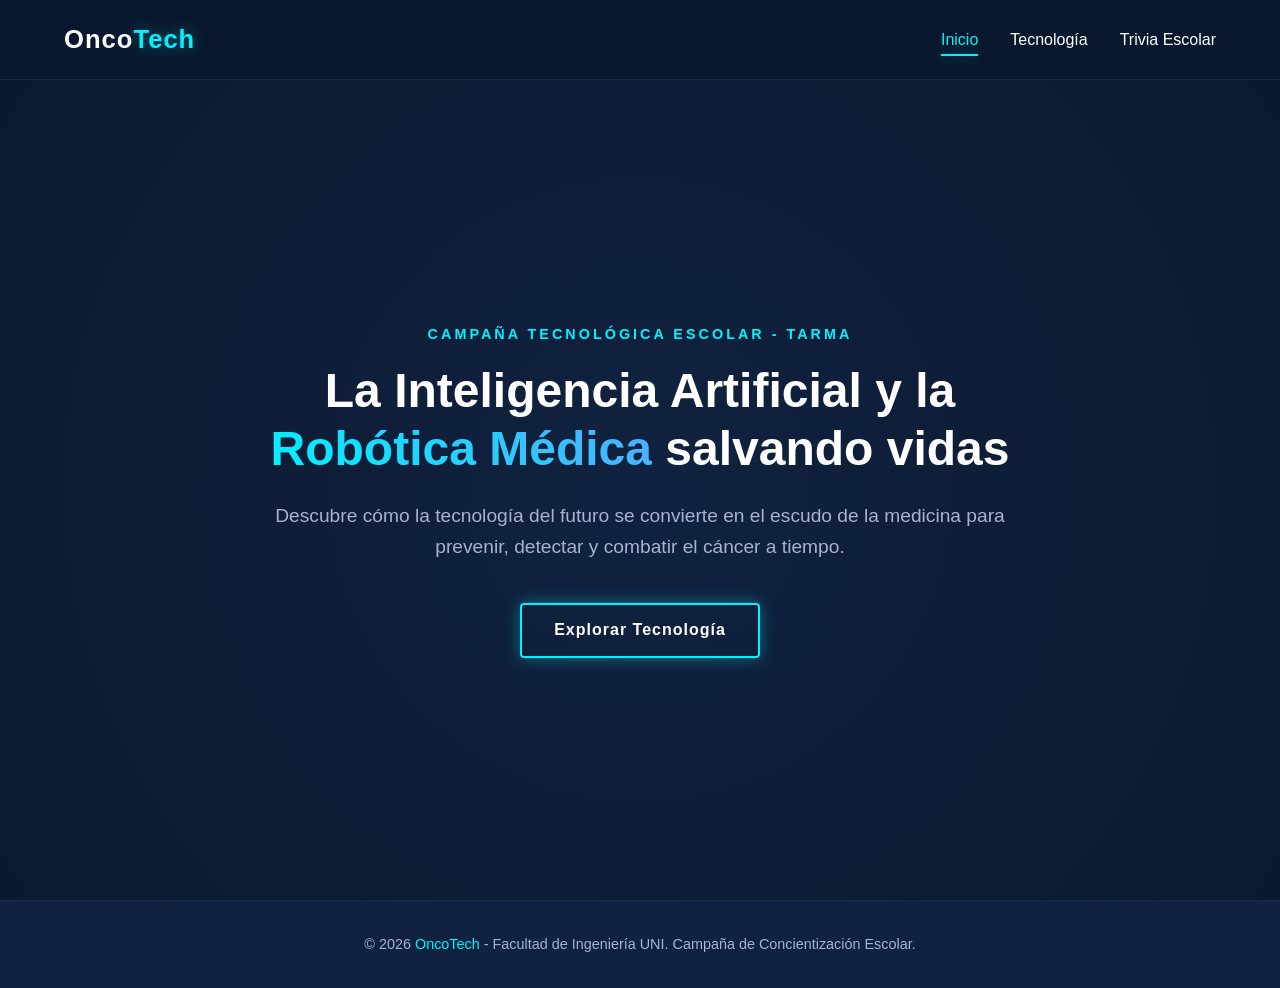
<file: index.html>
<!DOCTYPE html>
<html lang="es">
<head>
    <meta charset="UTF-8">
    <meta name="viewport" content="width=device-width, initial-scale=1.0">
    <title>OncoTech | IA y Robótica contra el Cáncer</title>
    <!-- Enlace a nuestros futuros estilos independientes -->
    <link rel="stylesheet" href="estilos.css">
</head>
<body>

    <!-- BARRA DE NAVEGACIÓN PREMIUM -->
    <header class="header-onco">
        <div class="nav-container">
            <div class="logo-tech">Onco<span>Tech</span></div>
            <nav>
                <ul class="nav-links">
                    <li><a href="index.html" class="nav-item active">Inicio</a></li>
                    <li><a href="tecnologia.html" class="nav-item">Tecnología</a></li>
                    <li><a href="trivia.html" class="nav-item">Trivia Escolar</a></li>
                </ul>
            </nav>
        </div>
    </header>

    <!-- SECCIÓN HERO (BIENVENIDA IMPACTANTE) -->
    <main>
        <section class="hero-section">
            <div class="hero-content">
                <p class="hero-tag">Campaña Tecnológica Escolar - Tarma</p>
                <h1 class="hero-title">La Inteligencia Artificial y la <span>Robótica Médica</span> salvando vidas</h1>
                <p class="hero-description">
                    Descubre cómo la tecnología del futuro se convierte en el escudo de la medicina para prevenir, detectar y combatir el cáncer a tiempo.
                </p>
                <!-- Enlace que llevará al estudiante a la siguiente sección -->
                <a href="tecnologia.html" class="btn-premium">Explorar Tecnología</a>
            </div>
        </section>
    </main>

    <!-- PIE DE PÁGINA (FOOTER CONSISTENTE) -->
    <footer class="footer-onco">
        <p>&copy; 2026 <span>OncoTech</span> - Facultad de Ingeniería UNI. Campaña de Concientización Escolar.</p>
    </footer>

</body>
</html>
</file>
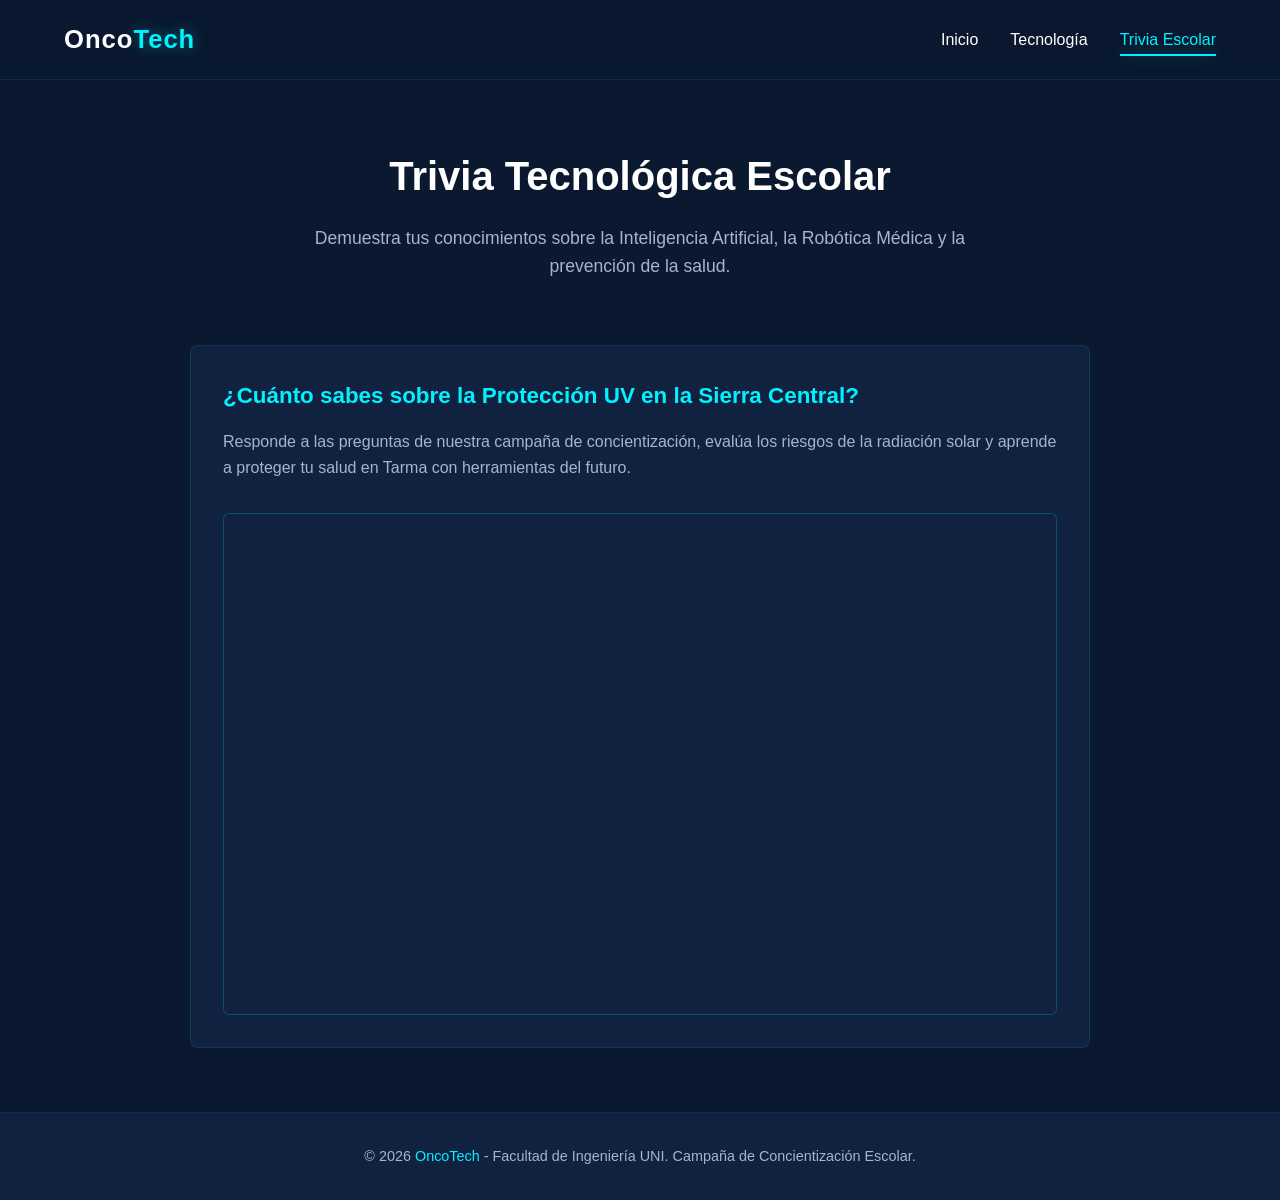
<file: evaluacion.html>
<!DOCTYPE html>
<html lang="es">
<head>
    <meta charset="UTF-8">
    <meta name="viewport" content="width=device-width, initial-scale=1.0">
    <title>Trivia Escolar | OncoTech</title>
    <link rel="stylesheet" href="estilos.css">
</head>
<body>

    <!-- BARRA DE NAVEGACIÓN PREMIUM -->
    <header class="header-onco">
        <div class="nav-container">
            <div class="logo-tech">Onco<span>Tech</span></div>
            <nav>
                <ul class="nav-links">
                    <li><a href="index.html" class="nav-item">Inicio</a></li>
                    <li><a href="tecnologia.html" class="nav-item">Tecnología</a></li>
                    <li><a href="evaluacion.html" class="nav-item active">Trivia Escolar</a></li>
                </ul>
            </nav>
        </div>
    </header>

    <!-- SECCIÓN DE LA TRIVIA INTERACTIVA -->
    <main class="main-container">
        <h2 class="section-title">Trivia Tecnológica Escolar</h2>
        <p class="section-subtitle">Demuestra tus conocimientos sobre la Inteligencia Artificial, la Robótica Médica y la prevención de la salud.</p>

        <!-- CONTENEDOR DE LA EVALUACIÓN -->
        <section class="card-tech" style="max-width: 900px; margin: 0 auto;">
            <div class="card-body">
                <h3>¿Cuánto sabes sobre la Protección UV en la Sierra Central?</h3>
                <p class="hero-description" style="font-size: 1rem; margin-bottom: 2rem; text-align: left;">
                    Responde a las preguntas de nuestra campaña de concientización, evalúa los riesgos de la radiación solar y aprende a proteger tu salud en Tarma con herramientas del futuro.
                </p>
                
                <!-- Contenedor iframe responsivo con tu juego real de Educaplay -->
                <div class="iframe-responsive">
                    <iframe 
                        src="https://es.educaplay.com/juego/30778131-proteccion_uv_en_la_sierra_central.html" 
                        allow="fullscreen; autoplay; allow-top-navigation-by-user-activation" 
                        allowfullscreen>
                    </iframe>
                </div>
            </div>
        </section>
    </main>

    <!-- PIE DE PÁGINA (FOOTER) -->
    <footer class="footer-onco">
        <p>&copy; 2026 <span>OncoTech</span> - Facultad de Ingeniería UNI. Campaña de Concientización Escolar.</p>
    </footer>

</body>
</html>
</file>
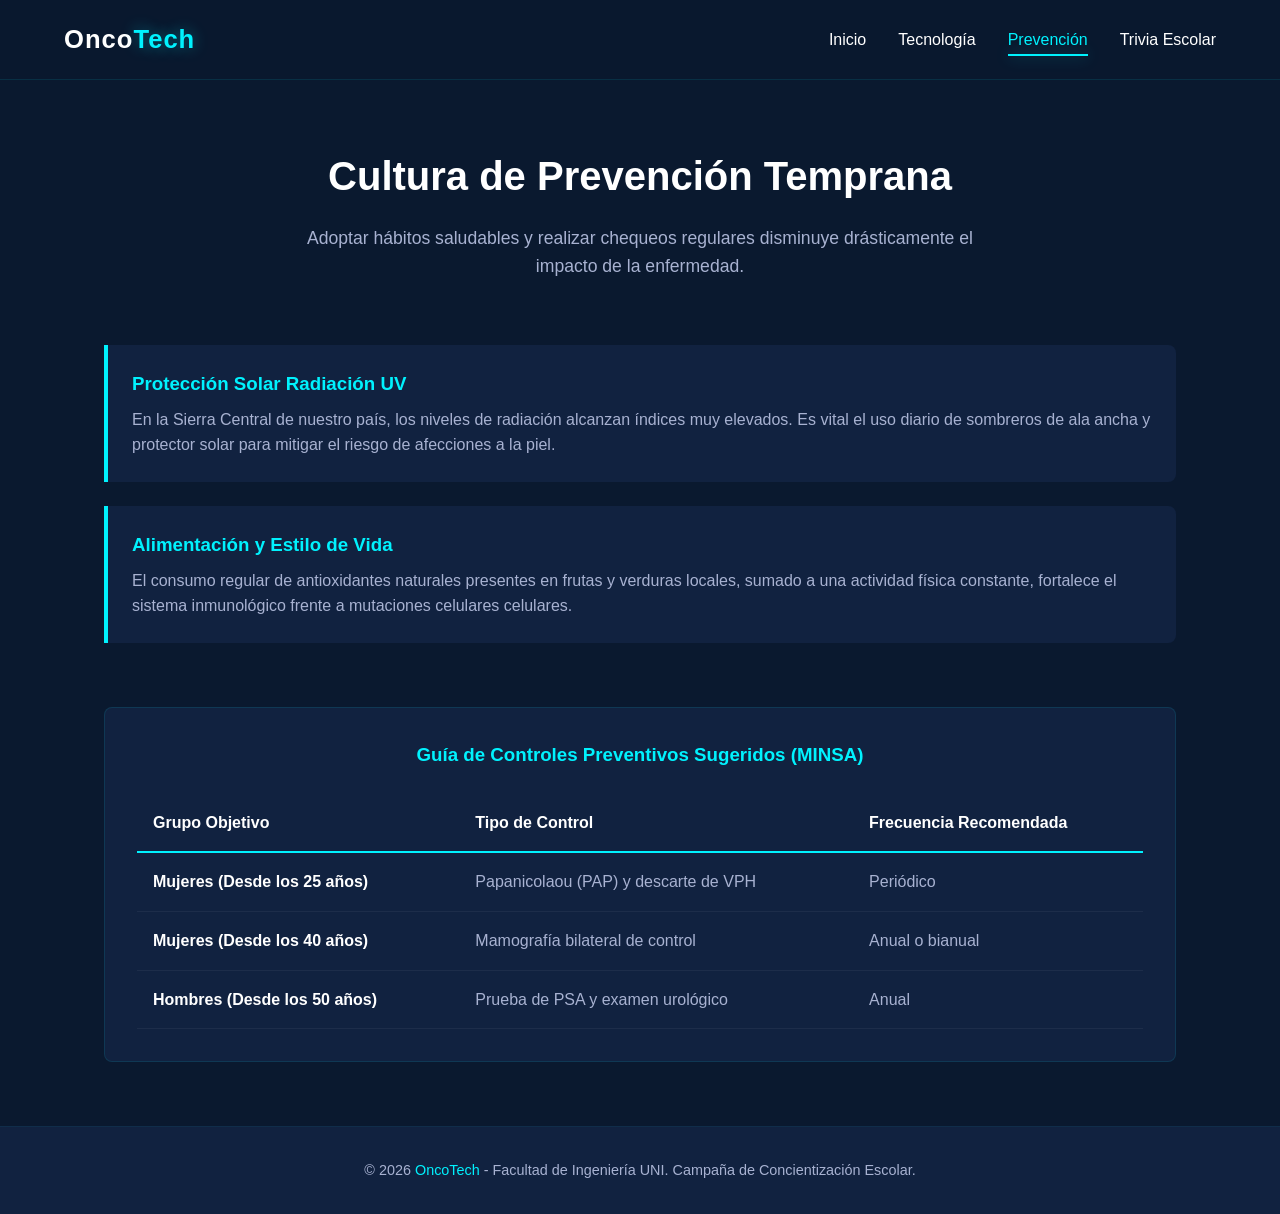
<file: prevencion.html>
<!DOCTYPE html>
<html lang="es">
<head>
    <meta charset="UTF-8">
    <meta name="viewport" content="width=device-width, initial-scale=1.0">
    <title>Prevención y Cuidado | OncoTech</title>
    <link rel="stylesheet" href="estilos.css">
</head>
<body>

    <!-- BARRA DE NAVEGACIÓN PREMIUM -->
    <header class="header-onco">
        <div class="nav-container">
            <div class="logo-tech">Onco<span>Tech</span></div>
            <nav>
                <ul class="nav-links">
                    <li><a href="index.html" class="nav-item">Inicio</a></li>
                    <li><a href="tecnologia.html" class="nav-item">Tecnología</a></li>
                    <li><a href="prevencion.html" class="nav-item active">Prevención</a></li>
                    <li><a href="evaluacion.html" class="nav-item">Trivia Escolar</a></li>
                </ul>
            </nav>
        </div>
    </header>

    <main class="main-container">
        <h2 class="section-title">Cultura de Prevención Temprana</h2>
        <p class="section-subtitle">Adoptar hábitos saludables y realizar chequeos regulares disminuye drásticamente el impacto de la enfermedad.</p>

        <!-- SECCIÓN: RECOMENDACIONES CLAVE -->
        <div class="tarjeta-prevencion">
            <h3 style="color: var(--celeste-tech); margin-bottom: 0.5rem;">Protección Solar Radiación UV</h3>
            <p style="color: var(--texto-mutado);">En la Sierra Central de nuestro país, los niveles de radiación alcanzan índices muy elevados. Es vital el uso diario de sombreros de ala ancha y protector solar para mitigar el riesgo de afecciones a la piel.</p>
        </div>

        <div class="tarjeta-prevencion">
            <h3 style="color: var(--celeste-tech); margin-bottom: 0.5rem;">Alimentación y Estilo de Vida</h3>
            <p style="color: var(--texto-mutado);">El consumo regular de antioxidantes naturales presentes en frutas y verduras locales, sumado a una actividad física constante, fortalece el sistema inmunológico frente a mutaciones celulares celulares.</p>
        </div>

        <!-- TABLA DE PREVENCIÓN (COMPONENTE PREMIUM UI/UX) -->
        <div class="tabla-container" style="margin-top: 4rem; background-color: var(--azul-secundario); padding: 2rem; border-radius: 8px; border: 1px solid rgba(0, 242, 254, 0.1);">
            <h3 style="color: var(--celeste-tech); margin-bottom: 1.5rem; text-align: center;">Guía de Controles Preventivos Sugeridos (MINSA)</h3>
            <div style="overflow-x: auto;">
                <table style="width: 100%; border-collapse: collapse; text-align: left; color: var(--texto-mutado);">
                    <thead>
                        <tr style="border-bottom: 2px solid var(--celeste-tech); color: var(--blanco-puro);">
                            <th style="padding: 1rem;">Grupo Objetivo</th>
                            <th style="padding: 1rem;">Tipo de Control</th>
                            <th style="padding: 1rem;">Frecuencia Recomendada</th>
                        </tr>
                    </thead>
                    <tbody>
                        <tr style="border-bottom: 1px solid rgba(255,255,255,0.05);">
                            <td style="padding: 1rem;"><strong style="color: var(--blanco-puro);">Mujeres (Desde los 25 años)</strong></td>
                            <td style="padding: 1rem;">Papanicolaou (PAP) y descarte de VPH</td>
                            <td style="padding: 1rem;">Periódico</td>
                        </tr>
                        <tr style="border-bottom: 1px solid rgba(255,255,255,0.05);">
                            <td style="padding: 1rem;"><strong style="color: var(--blanco-puro);">Mujeres (Desde los 40 años)</strong></td>
                            <td style="padding: 1rem;">Mamografía bilateral de control</td>
                            <td style="padding: 1rem;">Anual o bianual</td>
                        </tr>
                        <tr style="border-bottom: 1px solid rgba(255,255,255,0.05);">
                            <td style="padding: 1rem;"><strong style="color: var(--blanco-puro);">Hombres (Desde los 50 años)</strong></td>
                            <td style="padding: 1rem;">Prueba de PSA y examen urológico</td>
                            <td style="padding: 1rem;">Anual</td>
                        </tr>
                    </tbody>
                </table>
            </div>
        </div>
    </main>

    <!-- PIE DE PÁGINA (FOOTER) -->
    <footer class="footer-onco">
        <p>&copy; 2026 <span>OncoTech</span> - Facultad de Ingeniería UNI. Campaña de Concientización Escolar.</p>
    </footer>

</body>
</html>
</file>
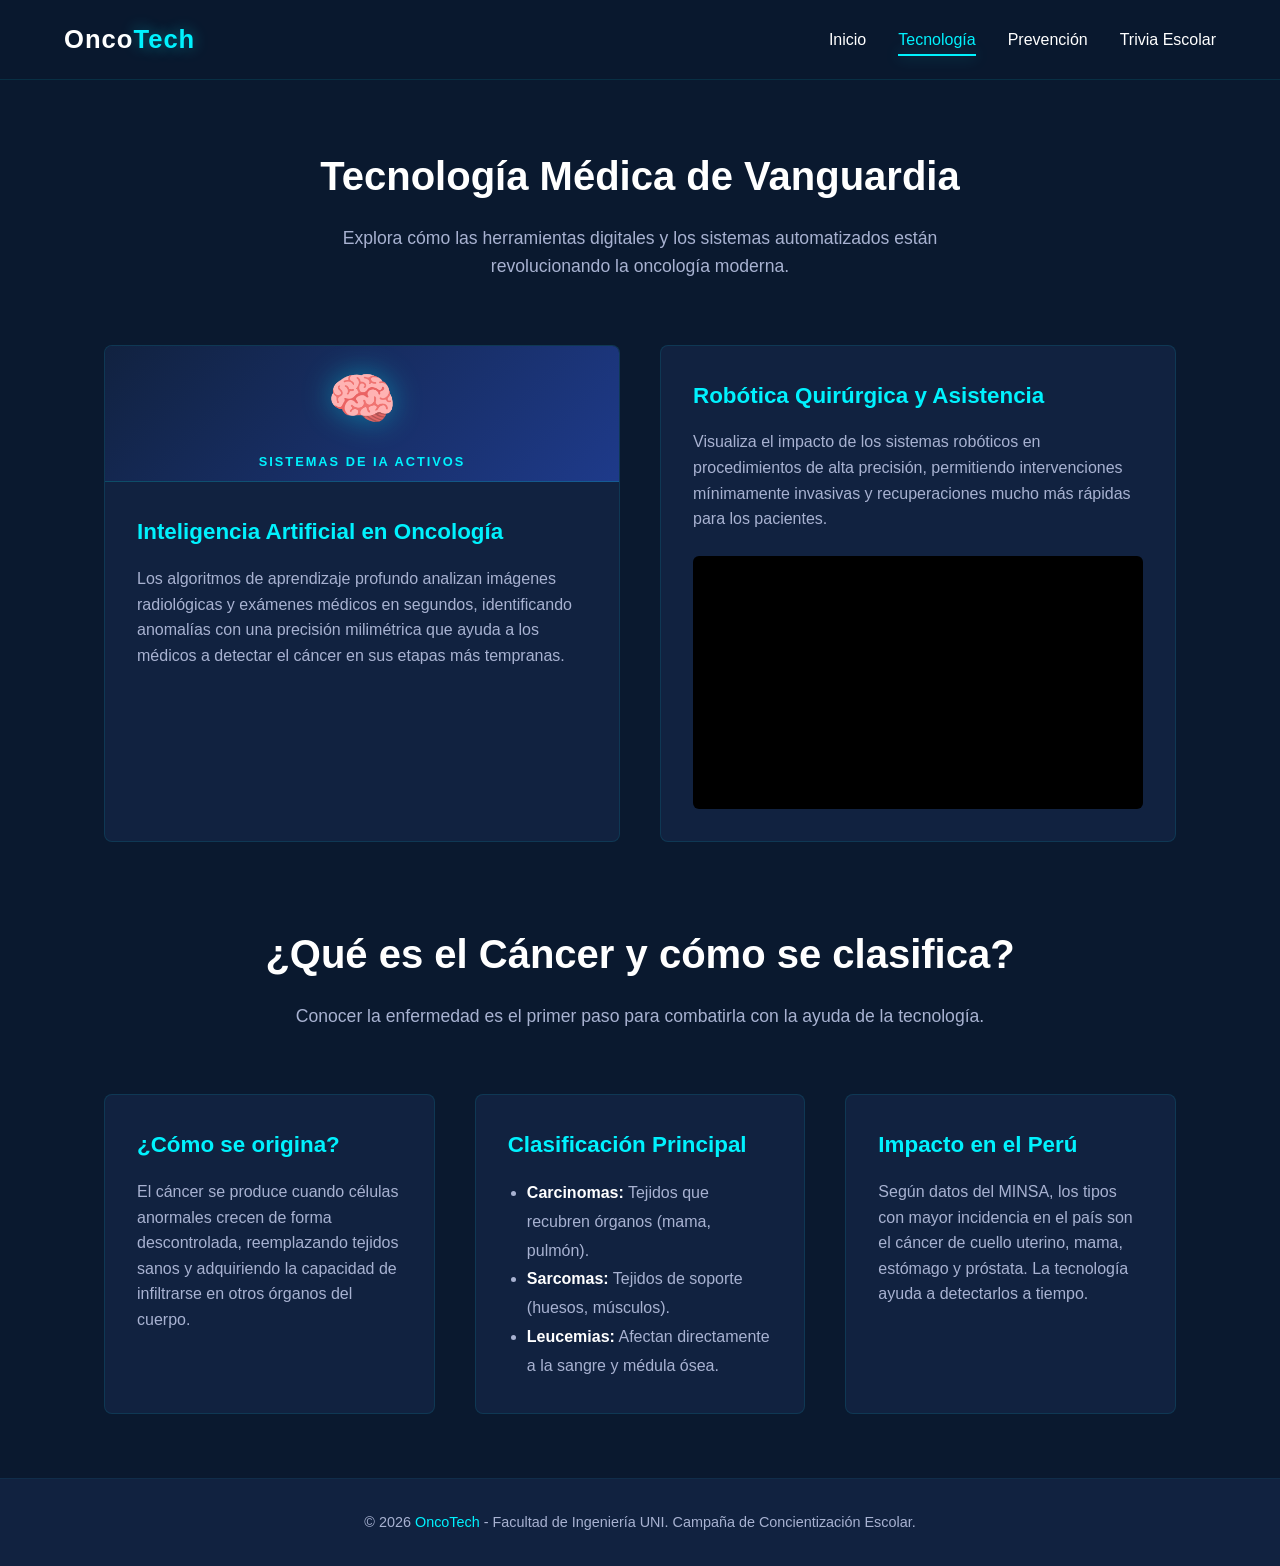
<file: tecnologia.html>
<!DOCTYPE html>
<html lang="es">
<head>
    <meta charset="UTF-8">
    <meta name="viewport" content="width=device-width, initial-scale=1.0">
    <title>Tecnología y Contenido | OncoTech</title>
    <link rel="stylesheet" href="estilos.css">
</head>
<body>

    <!-- BARRA DE NAVEGACIÓN PREMIUM -->
    <header class="header-onco">
        <div class="nav-container">
            <div class="logo-tech">Onco<span>Tech</span></div>
            <nav>
                <ul class="nav-links">
                    <li><a href="index.html" class="nav-item">Inicio</a></li>
                    <li><a href="tecnologia.html" class="nav-item active">Tecnología</a></li>
                    <li><a href="prevencion.html" class="nav-item">Prevención</a></li>
                    <li><a href="evaluacion.html" class="nav-item">Trivia Escolar</a></li>
                </ul>
            </nav>
        </div>
    </header>

    <!-- SECCIÓN MULTIMEDIA PRINCIPAL -->
    <main class="main-container">
        <h2 class="section-title">Tecnología Médica de Vanguardia</h2>
        <p class="section-subtitle">Explora cómo las herramientas digitales y los sistemas automatizados están revolucionando la oncología moderna.</p>

        <!-- GRID DE TARJETAS TECNOLÓGICAS -->
        <div class="grid-media">
            
            <!-- TARJETA 1: INTELIGENCIA ARTIFICIAL -->
            <article class="card-tech">
                <!-- Banner tecnológico generado por código puro CSS: Infalible al 100% -->
                <div class="banner-ia-digital">
                    <span>Sistemas de IA Activos</span>
                </div>
                <div class="card-body">
                    <h3>Inteligencia Artificial en Oncología</h3>
                    <p class="hero-description" style="font-size: 1rem; margin-bottom: 1.5rem; text-align: left;">
                        Los algoritmos de aprendizaje profundo analizan imágenes radiológicas y exámenes médicos en segundos, identificando anomalías con una precisión milimétrica que ayuda a los médicos a detectar el cáncer en sus etapas más tempranas.
                    </p>
                </div>
            </article>

            <!-- TARJETA 2: VIDEO DE ROBÓTICA MÉDICA -->
            <article class="card-tech">
                <div class="card-body">
                    <h3>Robótica Quirúrgica y Asistencia</h3>
                    <p class="hero-description" style="font-size: 1rem; margin-bottom: 1.5rem; text-align: left;">
                        Visualiza el impacto de los sistemas robóticos en procedimientos de alta precisión, permitiendo intervenciones mínimamente invasivas y recuperaciones mucho más rápidas para los pacientes.
                    </p>
                    
                    <!-- Tu contenedor responsivo con tu código exacto de YouTube -->
                    <div class="video-responsive">
                        <iframe 
                            src="https://youtube-nocookie.com" 
                            title="YouTube video player" 
                            allow="accelerometer; autoplay; clipboard-write; encrypted-media; gyroscope; picture-in-picture; web-share" 
                            referrerpolicy="strict-origin-when-cross-origin" 
                            allowfullscreen>
                        </iframe>
                    </div>
                </div>
            </article>

        </div> <!-- CIERRE DEL GRID MULTIMEDIA -->

        <!-- SECCIÓN: CLASIFICACIÓN E INFORMACIÓN GENERAL DEL CÁNCER -->
        <section class="info-cancer-section" style="margin-top: 5rem;">
            <h2 class="section-title">¿Qué es el Cáncer y cómo se clasifica?</h2>
            <p class="section-subtitle">Conocer la enfermedad es el primer paso para combatirla con la ayuda de la tecnología.</p>

            <div class="grid-media">
                <!-- Tarjeta A: Origen -->
                <article class="card-tech">
                    <div class="card-body">
                        <h3>¿Cómo se origina?</h3>
                        <p class="hero-description" style="font-size: 1rem; margin-bottom: 0px; text-align: left;">
                            El cáncer se produce cuando células anormales crecen de forma descontrolada, reemplazando tejidos sanos y adquiriendo la capacidad de infiltrarse en otros órganos del cuerpo.
                        </p>
                    </div>
                </article>

                <!-- Tarjeta B: Clasificación Histológica -->
                <article class="card-tech">
                    <div class="card-body">
                        <h3>Clasificación Principal</h3>
                        <ul style="color: var(--texto-mutado); text-align: left; padding-left: 1.2rem; line-height: 1.8;">
                            <li><strong style="color: var(--blanco-puro);">Carcinomas:</strong> Tejidos que recubren órganos (mama, pulmón).</li>
                            <li><strong style="color: var(--blanco-puro);">Sarcomas:</strong> Tejidos de soporte (huesos, músculos).</li>
                            <li><strong style="color: var(--blanco-puro);">Leucemias:</strong> Afectan directamente a la sangre y médula ósea.</li>
                        </ul>
                    </div>
                </article>

                <!-- Tarjeta C: Realidad en el Perú -->
                <article class="card-tech">
                    <div class="card-body">
                        <h3>Impacto en el Perú</h3>
                        <p class="hero-description" style="font-size: 1rem; margin-bottom: 0px; text-align: left;">
                            Según datos del MINSA, los tipos con mayor incidencia en el país son el cáncer de cuello uterino, mama, estómago y próstata. La tecnología ayuda a detectarlos a tiempo.
                        </p>
                    </div>
                </article>
            </div>
        </section>
    </main>

    <!-- PIE DE PÁGINA (FOOTER CONSISTENTE) -->
    <footer class="footer-onco">
        <p>&copy; 2026 <span>OncoTech</span> - Facultad de Ingeniería UNI. Campaña de Concientización Escolar.</p>
    </footer>

</body>
</html>
</file>
<file: estilos.css>
/* ==========================================================================
   1. CONFIGURACIÓN DEL SISTEMA (VARIABLES Y ESTILOS BASE)
   ========================================================================== */
:root {
    --azul-profundo: #0a192f;
    --azul-secundario: #112240;
    --celeste-tech: #00f2fe;
    --celeste-hover: #4facfe;
    --blanco-puro: #ffffff;
    --texto-mutado: #a8b2d1;
    --fuente-principal: 'Segoe UI', Tahoma, Geneva, Verdana, sans-serif;
    --transicion: all 0.3s ease;
    --sombra-neon: 0 0 15px rgba(0, 242, 254, 0.4);
}

* {
    margin: 0;
    padding: 0;
    box-sizing: border-box;
}

body {
    font-family: var(--fuente-principal);
    background-color: var(--azul-profundo);
    color: var(--blanco-puro);
    line-height: 1.6;
    overflow-x: hidden;
}

a {
    text-decoration: none;
    color: inherit;
    transition: var(--transicion);
}

/* ==========================================================================
   2. MENÚ DE NAVEGACIÓN (HEADER)
   ========================================================================== */
.header-onco {
    background-color: rgba(10, 25, 47, 0.95);
    padding: 1.2rem 5%;
    position: sticky;
    top: 0;
    z-index: 1000;
    border-bottom: 1px solid rgba(0, 242, 254, 0.1);
    backdrop-filter: blur(10px);
}

.nav-container {
    display: flex;
    justify-content: space-between;
    align-items: center;
    max-width: 1200px;
    margin: 0 auto;
}

.logo-tech {
    font-size: 1.6rem;
    font-weight: bold;
    letter-spacing: 1px;
}

.logo-tech span {
    color: var(--celeste-tech);
    text-shadow: var(--sombra-neon);
}

.nav-links {
    display: flex;
    list-style: none;
    gap: 2rem;
}

.nav-item {
    font-size: 1rem;
    font-weight: 500;
    position: relative;
    padding: 0.5rem 0;
}

.nav-item:hover, .nav-item.active {
    color: var(--celeste-tech);
}

/* Efecto de línea brillante debajo del menú */
.nav-item::after {
    content: '';
    position: absolute;
    bottom: 0;
    left: 0;
    width: 0;
    height: 2px;
    background-color: var(--celeste-tech);
    box-shadow: var(--sombra-neon);
    transition: var(--transicion);
}

.nav-item:hover::after, .nav-item.active::after {
    width: 100%;
}

/* ==========================================================================
   3. SECCIÓN HERO (BIENVENIDA IMPACTANTE)
   ========================================================================== */
.hero-section {
    min-height: calc(100vh - 80px); /* Ajusta el alto restando el header */
    display: flex;
    align-items: center;
    justify-content: center;
    padding: 2rem 5%;
    background: radial-gradient(circle at center, var(--azul-secundario) 0%, var(--azul-profundo) 100%);
    text-align: center;
}

.hero-content {
    max-width: 800px;
}

.hero-tag {
    color: var(--celeste-tech);
    font-size: 0.9rem;
    text-transform: uppercase;
    letter-spacing: 3px;
    margin-bottom: 1rem;
    font-weight: bold;
}

.hero-title {
    font-size: 3rem;
    line-height: 1.2;
    margin-bottom: 1.5rem;
}

.hero-title span {
    color: var(--celeste-tech);
    background: linear-gradient(45deg, var(--celeste-tech), var(--celeste-hover));
    background-clip: text; /* ◄ Agrega esta línea estándar aquí */
    -webkit-background-clip: text;  
    -webkit-text-fill-color: transparent;
}

.hero-description {
    color: var(--texto-mutado);
    font-size: 1.2rem;
    margin-bottom: 2.5rem;
}

/* Botón Tecnológico Premium */
.btn-premium {
    display: inline-block;
    padding: 0.8rem 2rem;
    border: 2px solid var(--celeste-tech);
    border-radius: 4px;
    font-weight: 600;
    letter-spacing: 1px;
    background: transparent;
    cursor: pointer;
    box-shadow: var(--sombra-neon);
    transition: var(--transicion);
}

.btn-premium:hover {
    background-color: var(--celeste-tech);
    color: var(--azul-profundo);
    box-shadow: 0 0 25px rgba(0, 242, 254, 0.7);
    transform: translateY(-3px);
}

/* ==========================================================================
   4. PIE DE PÁGINA (FOOTER)
   ========================================================================== */
.footer-onco {
    background-color: var(--azul-secundario);
    padding: 2rem 5%;
    text-align: center;
    border-top: 1px solid rgba(0, 242, 254, 0.05);
    color: var(--texto-mutado);
    font-size: 0.9rem;
}

.footer-onco p span {
    color: var(--celeste-tech);
}

/* ==========================================================================
   5. DISEÑO RESPONSIVO (MÓVILES Y TABLETS)
   ========================================================================== */
@media (max-width: 768px) {
    .nav-container {
        flex-direction: column;
        gap: 1rem;
    }
    
    .nav-links {
        gap: 1.2rem;
        font-size: 0.9rem;
    }
    
    .hero-title {
        font-size: 2.2rem;
    }
    
    .hero-description {
        font-size: 1rem;
    }
}

/* ==========================================================================
   6. CONTENEDORES MULTIMEDIA ADICIONALES
   ========================================================================== */
.main-container {
    max-width: 1200px;
    margin: 0 auto;
    padding: 4rem 5%;
}

.section-title {
    font-size: 2.5rem;
    margin-bottom: 1rem;
    text-align: center;
    color: var(--blanco-puro);
}

.section-subtitle {
    color: var(--texto-mutado);
    text-align: center;
    margin-bottom: 4rem;
    font-size: 1.1rem;
    max-width: 700px;
    margin-left: auto;
    margin-right: auto;
}

/* Grid responsivo para las tarjetas */
.grid-media {
    display: grid;
    grid-template-columns: repeat(auto-fit, minmax(320px, 1fr));
    gap: 2.5rem;
}

.card-tech {
    background-color: var(--azul-secundario);
    border-radius: 8px;
    overflow: hidden;
    border: 1px solid rgba(0, 242, 254, 0.1);
    transition: var(--transicion);
    display: flex;
    flex-direction: column;
}

.card-tech:hover {
    transform: translateY(-5px);
    border-color: var(--celeste-tech);
    box-shadow: var(--sombra-neon);
}

.card-body {
    padding: 2rem;
    display: flex;
    flex-direction: column;
    height: 100%;
}

.card-body h3 {
    margin-bottom: 1rem;
    color: var(--celeste-tech);
    font-size: 1.4rem;
}

/* Maquetación del reproductor de video responsivo 16:9 */
.video-responsive {
    position: relative;
    padding-bottom: 56.25%;
    height: 0;
    overflow: hidden;
    border-radius: 6px;
    background-color: #000;
    margin-top: auto; /* Empuja el video al fondo de la tarjeta si hay textos de distinto tamaño */
}

.video-responsive iframe {
    position: absolute;
    top: 0;
    left: 0;
    width: 100%;
    height: 100%;
    border: 0;
}

/* ==========================================================================
   7. INTERFAZ DE TRIVIA RESPONSIVA (EDUCAPLAY)
   ========================================================================== */
.iframe-responsive {
    position: relative;
    padding-bottom: 60%; /* Proporción ideal para juegos interactivos */
    height: 0;
    overflow: hidden;
    border-radius: 6px;
    background-color: var(--azul-secundario);
    border: 1px solid rgba(0, 242, 254, 0.2);
}

.iframe-responsive iframe {
    position: absolute;
    top: 0;
    left: 0;
    width: 100%;
    height: 100%;
    border: 0;
}
 
/* ==========================================================================
   9. COMPONENTES DIGITALES AUTOMÁTICOS (SIN IMÁGENES EXTERNAS)
   ========================================================================== */
.banner-ia-digital {
    width: 100%;
    height: 200px;
    background: linear-gradient(135deg, var(--azul-secundario) 0%, #1e3a8a 100%);
    border-bottom: 1px solid rgba(0, 242, 254, 0.2);
    display: flex;
    flex-direction: column;
    align-items: center;
    justify-content: center;
    position: relative;
    overflow: hidden;
}

.banner-ia-digital::before {
    content: '🧠';
    font-size: 3.5rem;
    filter: drop-shadow(var(--sombra-neon));
    margin-bottom: 0.5rem;
}

.banner-ia-digital span {
    font-size: 0.8rem;
    color: var(--celeste-tech);
    text-transform: uppercase;
    letter-spacing: 2px;
    font-weight: bold;
}

/* Estilos para el bloque de Prevención Escolar */
.tarjeta-prevencion {
    background-color: var(--azul-secundario);
    border-left: 4px solid var(--celeste-tech);
    padding: 1.5rem;
    border-radius: 0 8px 8px 0;
    margin-bottom: 1.5rem;
}
</file>
